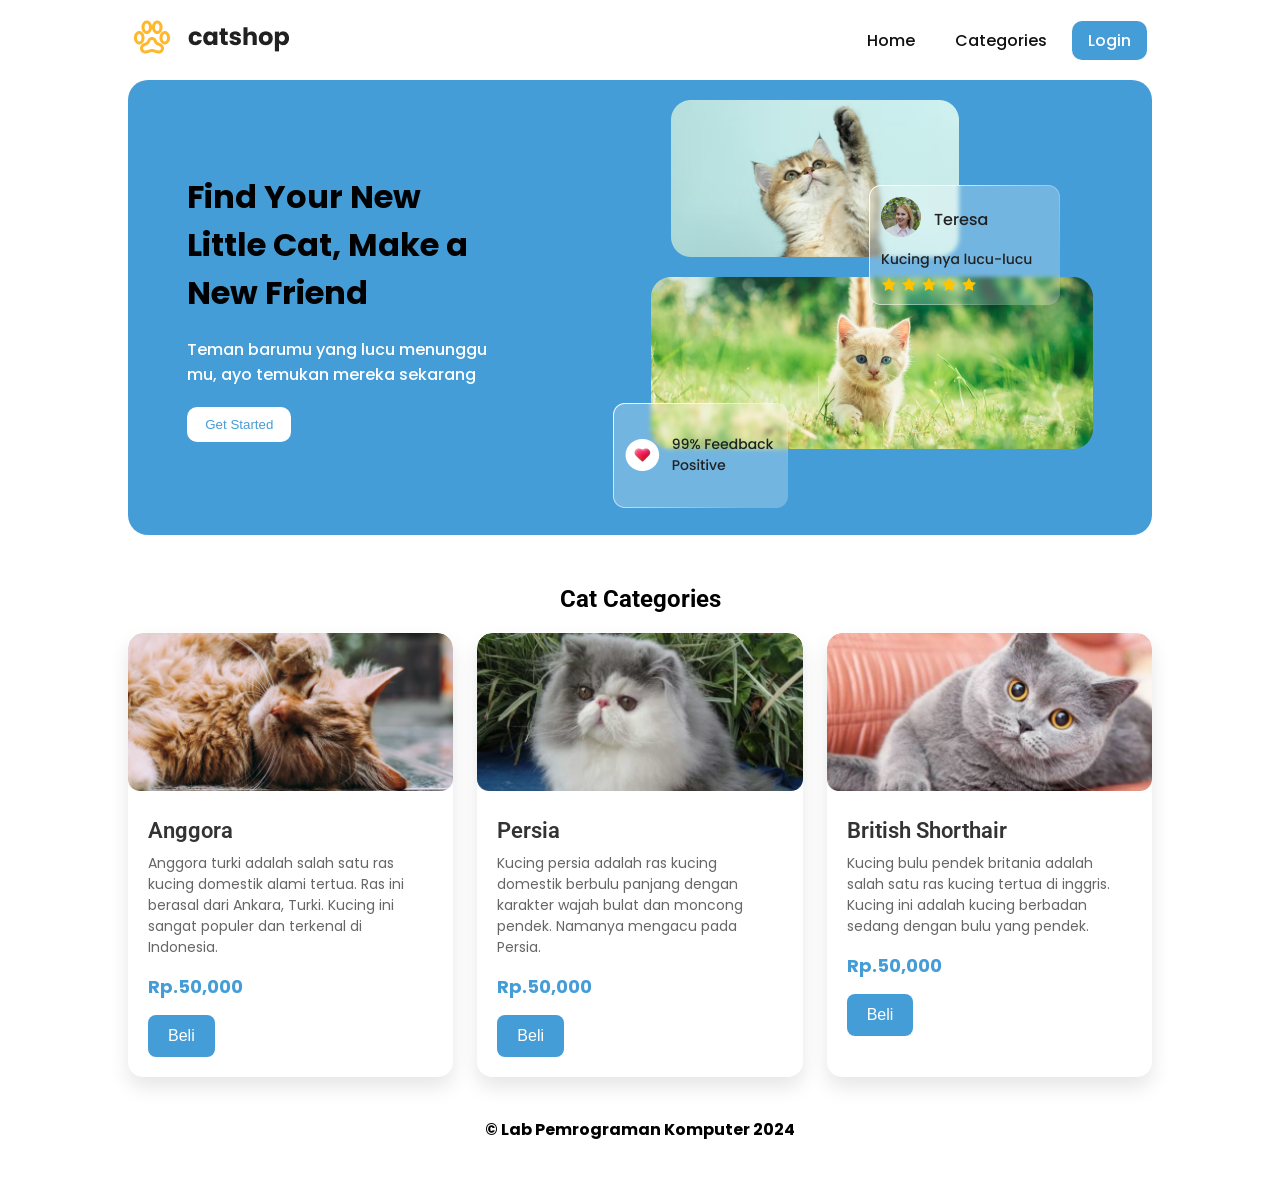
<file: index.html>
<!DOCTYPE html>
<html lang="en">

<head>
	<link rel="icon" href="assets/icon.png" />
	<title>Home</title>
	<link rel="stylesheet" href="css/style.css" />
	<link rel="preconnect" href="https://fonts.googleapis.com" />
	<link rel="preconnect" href="https://fonts.gstatic.com" crossorigin />
	<link
		href="https://fonts.googleapis.com/css2?family=Poppins:wght@400;500;700&family=Roboto:wght@500;700&display=swap"
		rel="stylesheet" />
	<link rel="stylesheet" href="https://cdnjs.cloudflare.com/ajax/libs/font-awesome/5.15.3/css/all.min.css" />
</head>

<body>
	<div class="container">
		<header>
			<nav>
				<div class="logo">
					<img src="assets/logo.png" alt="" />
				</div>
				<input type="checkbox" id="click" />
				<label for="click" class="menu-btn">
					<i class="fas fa-bars"></i>
				</label>
				<ul>
					<li><a href="#">Home</a></li>
					<li><a href="#">Categories</a></li>
					<li><a href="login.html" class="btn_login">Login</a></li>
				</ul>
			</nav>
		</header>
		<main>
			<div class="jumbotron">
				<div class="jumbotron-text">
					<h1>Find Your New Little Cat, Make a New Friend</h1>
					<p> Teman barumu yang lucu menunggu mu, ayo temukan mereka sekarang
					</p>
					<button type="button" class="btn_getStarted">Get Started</button>
				</div>
				<div class="jumbotron-img">
					<img src="assets/jumbotron.png" alt="" />
				</div>
			</div>
			<div class="cards-categories">
				<h2>Cat Categories</h2>
				<div class="card-categories">
					<div class="card">
						<div class="card-image">
							<img src="assets/anggora.png" alt="gambar tidak ditemukan" />
						</div>
						<div class="card-content">
							<h5>Anggora</h5>
							<p class="description">Anggora turki adalah salah satu ras kucing domestik alami tertua. Ras
								ini berasal dari Ankara, Turki. Kucing ini sangat populer dan terkenal di Indonesia.</p>
							<p class="price"><span>Rp.</span>50,000</p>
							<button class="btn_belanja" type="submit" onclick="bukaModal('Anggora')">Beli</button>
						</div>
					</div>
					<div class="card">
						<div class="card-image">
							<img src="assets/persia.png" alt="gambar tidak ditemukan" />
						</div>
						<div class="card-content">
							<h5>Persia</h5>
							<p class="description">Kucing persia adalah ras kucing domestik berbulu panjang dengan
								karakter wajah bulat dan moncong pendek. Namanya mengacu pada Persia.</p>
							<p class="price"><span>Rp.</span>50,000</p>
							<button class="btn_belanja" type="submit" onclick="bukaModal('Persia')">Beli</button>
						</div>
					</div>
					<div class="card">
						<div class="card-image">
							<img src="assets/british.png" alt="gambar tidak ditemukan" />
						</div>
						<div class="card-content">
							<h5>British Shorthair</h5>
							<p class="description">Kucing bulu pendek britania adalah salah satu ras kucing tertua di
								inggris. Kucing ini adalah kucing berbadan sedang dengan bulu yang pendek. </p>
							<p class="price"><span>Rp.</span>50,000</p>
							<button class="btn_belanja" type="submit"
								onclick="bukaModal('British Shorthair')">Beli</button>
						</div>
					</div>
				</div>

			</div>
			<!--  Modal -->
			<div id="myModal" class="modal-container" onclick="tutupModal()">
				<div class="modal-dialog" onclick="event.stopPropagation()">
					<div class="modal-content">
						<div class="modal-header">
							<h1 class="modal-title " style="color:  #459dd7;">Formulit Pembayaran</h1>
							<button type="button" class="btn-close" aria-label="Close"></button>
						</div>
						<div class="modal-body">
							<form>
								<div class="form-group">
									<label class="labelmodal" for="recipient-name" class="col-form-label">Nama :</label>
									<input class="inputdata" type="text" class="form-control" id="recipient-name">
								</div>
								<div class="form-group">
									<label class="labelmodal" for="handphone" class="col-form-label">No. Hp :</label>
									<input class="inputdata" type="text" class="form-control" id="handphone">
								</div>
								<div class="form-group">
									<label class="labelmodal" for="alamat-text" class="col-form-label">Alamat:</label>
									<textarea class="inputalamat" class="form-control" id="alamat-text"></textarea>
								</div>
							</form>
						</div>
						<div class="modal-footer">
							<button type="button" class="btn btn-secondary" onclick="tutupModal()">Keluar</button>
							<button type="button" class="btn btn-yellow" onclick="bukaModal2()">Lanjutkan</button>
						</div>
					</div>
				</div>
			</div>
			<!-- Modal 2 -->
			<div id="myModal2" class="modal-container" onclick="tutupModal2()">
				<div class="modal-dialog" onclick="event.stopPropagation()">
					<div class="modal-content">
						<div class="modal-header">
							<h1 class="modal-title" style="color:  #459dd7;">Data Transaksi</h1>
							<button type="button" class="btn-close" aria-label="Close" onclick="tutupModal2()"></button>
						</div>
						<div class="modal-body">
							<form>
								<h4> Kategori</h4>
								<div class="form-group">
									<label class="labelmodal" for="detail-kategori" class="col-form-label">Kategori
										:</label>
									<input class="inputdata" type="text" class="form-control" id="detail-kategori"
										disabled>
								</div>
								<div class="form-group">
									<label class="labelmodal" for="detail-harga" class="col-form-label">Harga :</label>
									<input class="inputdata" type="text" class="form-control" id="detail-harga"
										disabled>
								</div>
								<h4>Pembeli</h4>
								<div class="form-group">
									<label class="labelmodal" for="detail-nama" class="col-form-label">Nama :</label>
									<input class="inputdata" type="text" class="form-control" id="detail-nama" disabled>
								</div>
								<div class="form-group">
									<label class="labelmodal" for="detail-nomorhp" class="col-form-label">No. Hp
										:</label>
									<input class="inputdata" type="text" class="form-control" id="detail-nomorhp"
										disabled>
								</div>
								<div class="form-group">
									<label class="labelmodal" for="detail-alamat" class="col-form-label">Alamat:</label>
									<textarea class="inputalamat" class="form-control" id="detail-alamat"
										disabled></textarea>
								</div>
							</form>
						</div>
						<div class="modal-footer">
							<button type="button" class="btn btn-secondary" onclick="kembaliKeModalPertama()">Kembali</button>
							<button type="button" class="btn btn-yellow" onclick="lakukanPembayaran()">Lakukan
								Pembayaran</button>
						</div>
					</div>
				</div>
			</div>

		</main>
		<footer>
			<h4>&copy; Lab Pemrograman Komputer 2024</h4>
		</footer>
	</div>
	<script>
		// Fungsi Modal
		function bukaModal(kategori) {
			document.getElementById("myModal").style.display = "flex";

			document.getElementById("kategori-detail").innerText = "Detail " + kategori;

			document.getElementById("nama").value = "";
			document.getElementById("nomorhp").value = "";
			document.getElementById("alamat").value = "";
		}

		function tutupModal() {
			document.getElementById("myModal").style.display = "none";
		}

		function tutupModal2() {
			document.getElementById("myModal2").style.display = "none";
		}
		function bukaModal2() {
			tutupModal(); // Tutup modal pertama
			document.getElementById("myModal2").style.display = "flex";

			var nama = document.getElementById("recipient-name").value;
			var nomorhp = document.getElementById("handphone").value;
			var alamat = document.getElementById("alamat-text").value;

			document.getElementById("detail-nama").value = nama;
			document.getElementById("detail-nomorhp").value = nomorhp;
			document.getElementById("detail-alamat").value = alamat;
		}
		function kembaliKeModalPertama() {
			tutupModal2();
			bukaModal();
		}
		function lakukanPembayaran() {
			alert("Pembayaran berhasil!");
			tutupModal2();
		}

	</script>
</body>

</html>
</file>
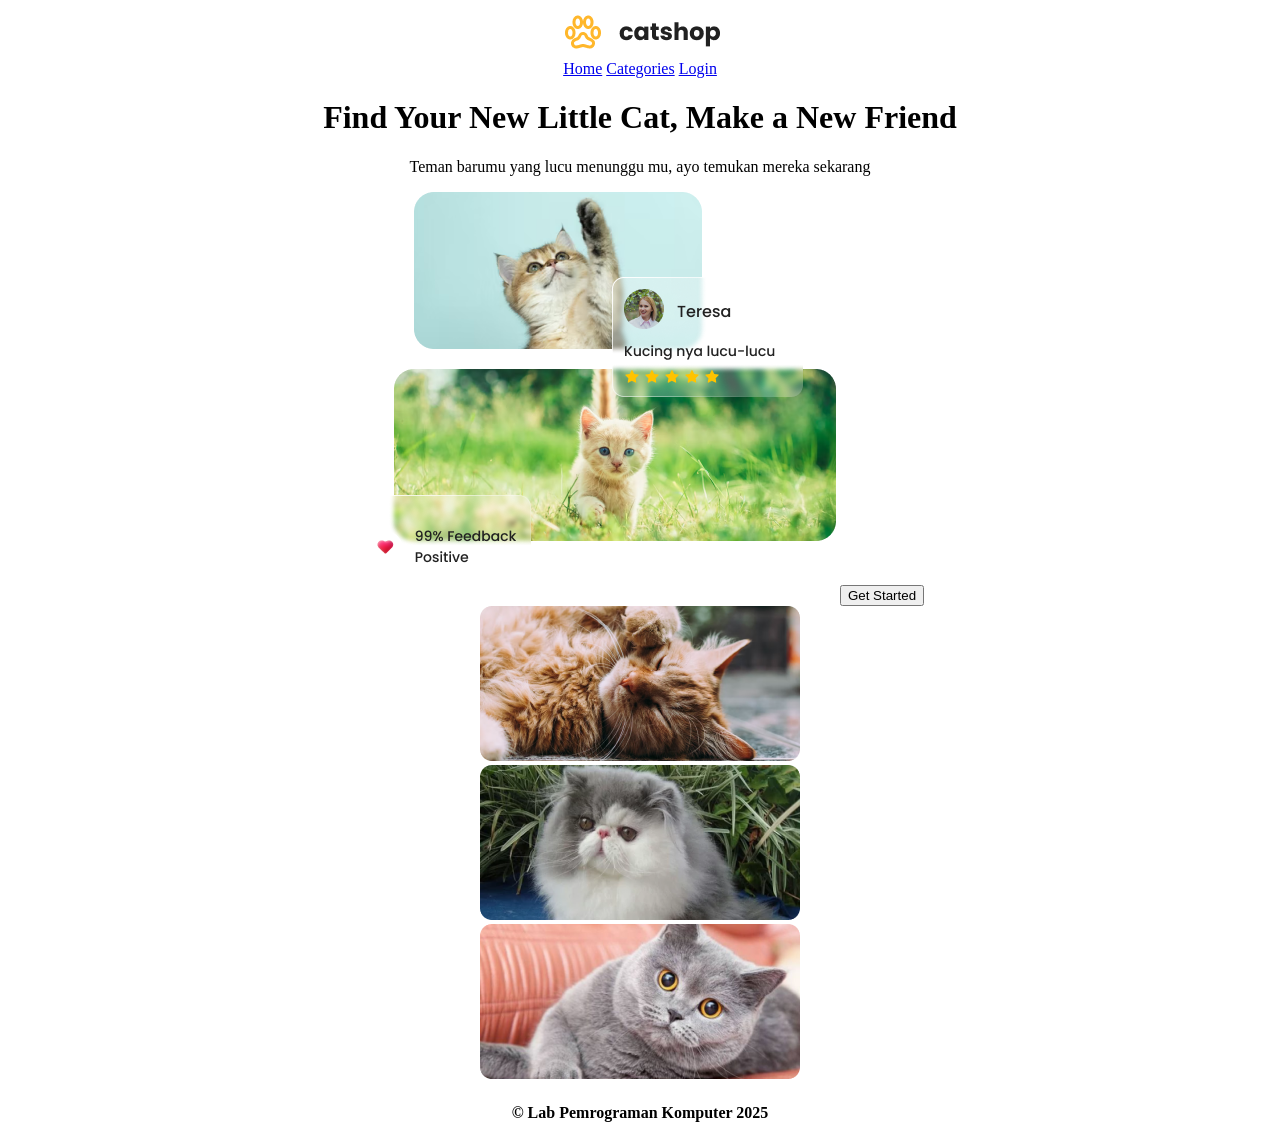
<file: BAB 1 - CatShop/index.html>
<!DOCTYPE html>
<html lang="en">
  <head>
    <link rel="icon" href="assets/icon.png" />
    <title>Home</title>
  </head>
  <body>
    <center>
      <header>
        <nav>
          <div class="logo">
            <img src="assets/logo.png" alt="" />
          </div>
          <a href="index.html">Home</a>
          <a href="#">Categories</a>
          <a href="login.html">Login</a>
        </nav>
      </header>
      <main>
        <div class="jumbotron">
          <h1>Find Your New Little Cat, Make a New Friend</h1>
          <p>Teman barumu yang lucu menunggu mu, ayo temukan mereka sekarang</p>
          <img src="assets/jumbotron.png" alt="" />
          <button type="button">Get Started</button>
        </div>
        <div class="cards-categories">
          <div class="card">
            <img src="assets/anggora.png" alt="" />
          </div>
          <div class="card">
            <img src="assets/persia.png" alt="" />
          </div>
          <div class="card">
            <img src="assets/british.png" alt="" />
          </div>
        </div>
      </main>
      <footer>
        <h4>&copy; Lab Pemrograman Komputer 2025</h4>
      </footer>
    </center>
  </body>
</html>
</file>
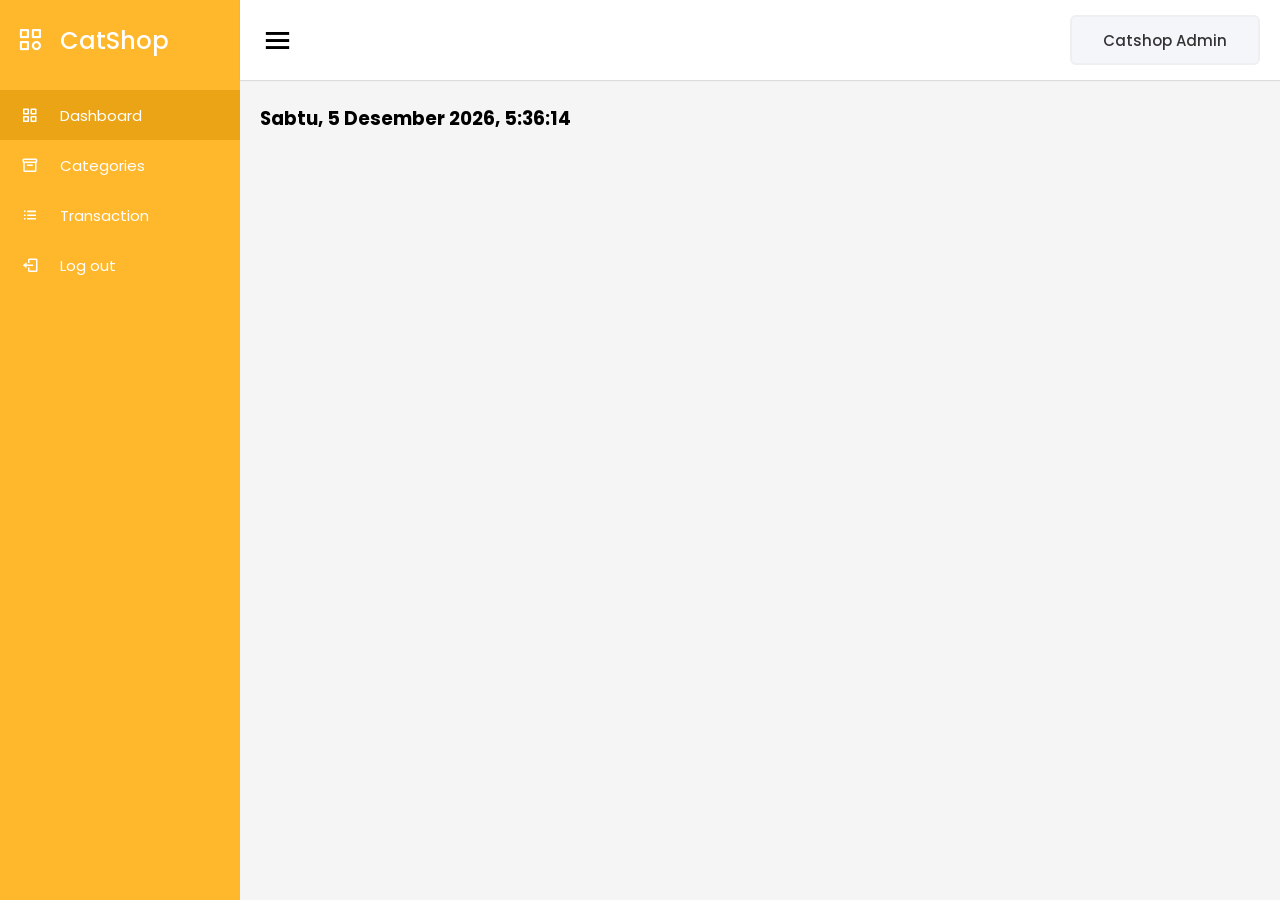
<file: admin.html>
<!DOCTYPE html>
<html lang="en">

<head>
	<meta charset="UTF-8" />
	<link rel="icon" href="assets/icon.png" />
	<link rel="stylesheet" href="css/admin.css" />
	<link href="https://unpkg.com/boxicons@2.0.7/css/boxicons.min.css" rel="stylesheet" />
	<meta name="viewport" content="width=device-width, initial-scale=1.0" />
	<title>Catshop Admin</title>
</head>

<body>
	<div class="sidebar">
		<div class="logo-details">
			<i class="bx bx-category"></i>
			<span class="logo_name">CatShop</span>
		</div>
		<ul class="nav-links">
			<li>
				<a href="#" class="active">
					<i class="bx bx-grid-alt"></i>
					<span class="links_name">Dashboard</span>
				</a>
			</li>
			<li>
				<a href="categories/categories.html">
					<i class="bx bx-box"></i>
					<span class="links_name">Categories</span>
				</a>
			</li>
			<li>
				<a href="transaction/transaction.html">
					<i class="bx bx-list-ul"></i>
					<span class="links_name">Transaction</span>
				</a>
			</li>
			<li>
				<a href="index.html">
					<i class="bx bx-log-out"></i>
					<span class="links_name">Log out</span>
				</a>
			</li>
		</ul>
	</div>
	<section class="home-section">
		<nav>
			<div class="sidebar-button">
				<i class="bx bx-menu sidebarBtn"></i>
			</div>
			<div class="profile-details">
				<span class="admin_name">Catshop Admin</span>
			</div>
		</nav>
		<div class="home-content">
			<h2 id="text"></h2>
			<h3 id="date"></h3>
		</div>

	</section>
	<script>
   let sidebar = document.querySelector(".sidebar");
   let sidebarBtn = document.querySelector(".sidebarBtn");
   sidebarBtn.onclick = function () {
	sidebar.classList.toggle("active");
	   if (sidebar.classList.contains("active")) {
		sidebarBtn.classList.replace("bx-menu", "bx-menu-alt-right");
	   } else sidebarBtn.classList.replace("bx-menu-alt-right", "bx-menu");
   };
   function myFunction() {
      const months = ["Januari", "Februari", "Maret", "April", "Mei",
			   "Juni", "Juli", "Agustus", "September", "Oktober",
			   "November", "Desember"];
      const days = ["Minggu", "Senin", "Selasa", "Rabu", "Kamis",
                   "Jumat", "Sabtu"];
      let date = new Date();
      jam = date.getHours();
	tanggal = date.getDate();
	hari = days[date.getDay()];
	bulan = months[date.getMonth()];
	tahun = date.getFullYear();

	let m = date.getMinutes();
	let s = date.getSeconds();
	m = checkTime(m);
	s = checkTime(s);
	document.getElementById("date").innerHTML = `${hari}, 
      ${tanggal} ${bulan} ${tahun}, ${jam}:${m}:${s}`;
	requestAnimationFrame(myFunction);
   }
   function checkTime(i) {
	if (i < 10) {
	   i = "0" + i;
	}
	return i;
   }
   window.onload = function () {
	let nama = prompt("Masukkan Nama Anda : ", "Admin");
	let jam = new Date().getHours();
	if (nama != null) {
	   if (jam >= 4 && jam <= 10) {
		document.getElementById("text").innerHTML = `Selamat Pagi ${nama}`;
	   } else if (jam >= 11 && jam <= 14) {
		document.getElementById("text").innerHTML = `Selamat Siang ${nama}`;
	   } else if (jam >= 15 && jam <= 18) {
		document.getElementById("text").innerHTML = `Selamat Sore ${nama}`;
	   } else {
		document.getElementById("text").innerHTML = `Selamat Malam ${nama}`;
	   }
		}
 	myFunction();
	};
</script>

</body>

</html>
</file>
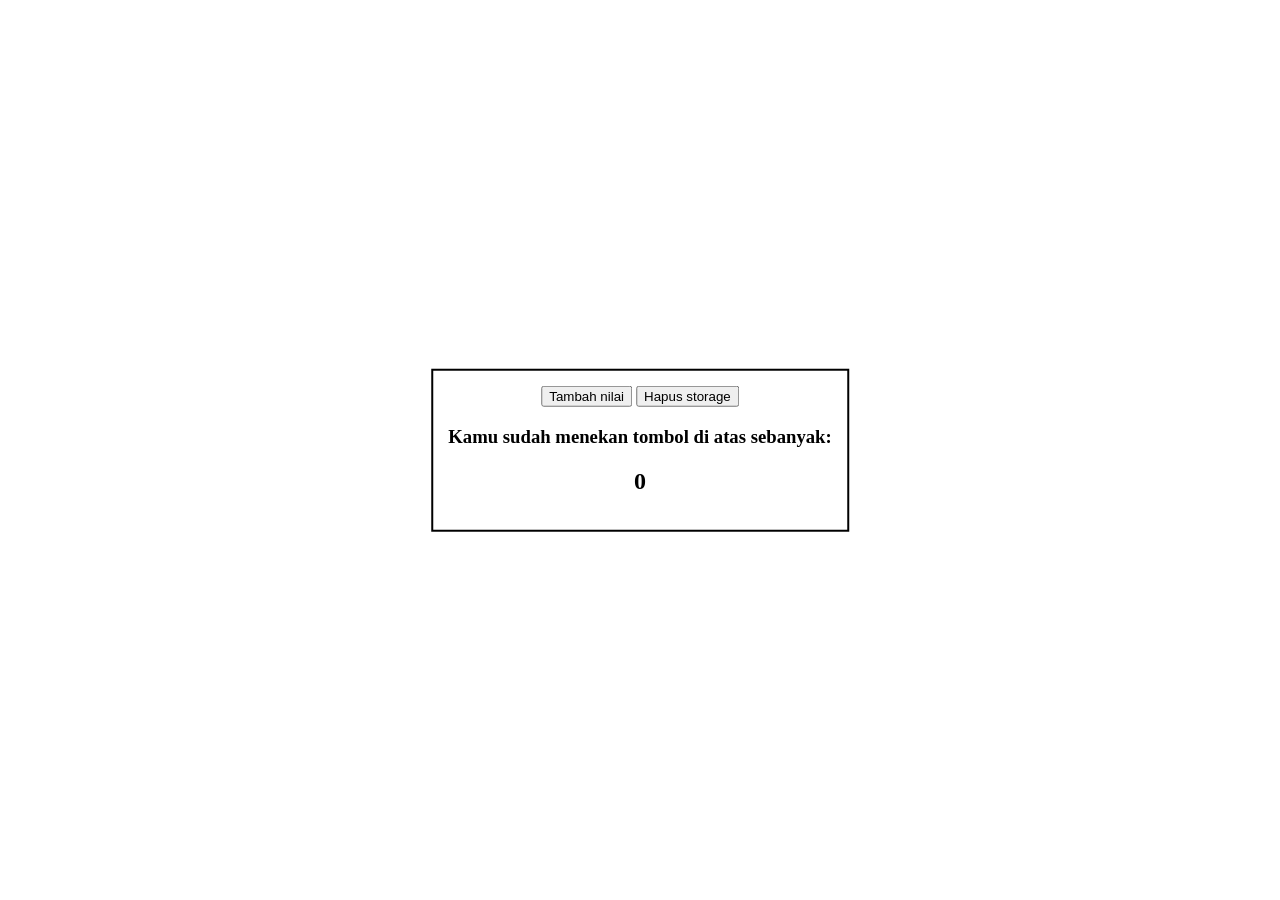
<file: impbab4.html>
<!-- ALERT BOX -->
 <!-- <!DOCTYPE html>
<html>
  <body>
    <button onclick="myFunction()">Try It</button>
    <script>
      function myFunction() {
        alert("Pemrograman Web 2024");
      }
    </script>
  </body>
</html> -->
<!-- CONFIRM BOX -->
 <!-- <!DOCTYPE html>
<html>
  <body>
    <button onclick="myFunction()">Try It</button>
    <p id="demo"></p>
    <script>
      function myFunction() {
        let text = "";
        let pil = confirm("apakah hari ini praktikum web ?");
        if (pil == true) {
          text = "Ya, sedang praktikum";
        } else {
          text = "Tidak ada praktikum";
        }

        document.getElementById("demo").innerHTML = text;
      }
    </script>
  </body>
</html> -->
<!-- PROMPT BOX -->
<!-- <!DOCTYPE html>
<html>
  <body>
    <button onclick="myFunction()">Try It</button>
    <p id="demo"></p>
    <script>
      function myFunction() {
        let person = prompt("Silahkan masukkan nama ", "Saya");
        if (person != null) {
          document.getElementById(
            "demo"
          ).innerHTML = `Halo ${person} hari ini sedang ada praktikum web`;
        }
      }
    </script>
  </body>
</html> -->

<!-- EVENT -->
<!-- <!DOCTYPE html>
<html lang="en">
  <head>
    <meta charset="UTF-8" />
    <meta http-equiv="X-UA-Compatible" content="IE=edge" />
    <meta name="viewport" content="width=device-width, initial-scale=1.0" />
    <title>Event Onclick</title>
  </head>
  <body>
    <button id="btn" onclick="myFunction()">Coba Klik</button>
    <p id="demo"></p>

    <script>
      function myFunction() {
        document.getElementById("demo").innerHTML = `Hore, Kamu klik buttonnya`;
      }
    </script>
  </body>
</html> -->

<!-- EVENT ONCHENGE -->
<!-- <!DOCTYPE html>
<html lang="en">
  <head>
    <meta charset="UTF-8" />
    <meta http-equiv="X-UA-Compatible" content="IE=edge" />
    <meta name="viewport" content="width=device-width, initial-scale=1.0" />
    <title>Event Onchange</title>
  </head>
  <body>
    <select name="prodi" id="prodi" onchange="myFunction()">
      <option value="Teknik Informatika">Teknik Informatika</option>
      <option value="Teknik Elektro">Teknik Elektro</option>
      <option value="Teknik Industri">Teknik Industri</option>
      <option value="Teknik Mesin">Teknik Mesin</option>
      <option value="Teknik Kimia">Teknik Kimia</option>
    </select>

    <p id="demo"></p>

    <script>
      function myFunction() {
        let x = document.getElementById("prodi").value;
        document.getElementById("demo").innerHTML = `Pilihan mu adalah ${x}`;
      }
    </script>
  </body>
</html> -->

<!-- EVENT ONCHANGE ADDEVENTLISTENER -->
<!-- <!DOCTYPE html>
<html lang="en">
<head>
  <meta charset="UTF-8" />
  <meta http-equiv="X-UA-Compatible" content="IE=edge" />
  <meta name="viewport" content="width=device-width, initial-scale=1.0" />
  <title>Event Onchange</title>
</head>
<body>
  <select name="prodi" id="prodi">
    <option value="Teknik Informatika">Teknik Informatika</option>
    <option value="Teknik Elektro">Teknik Elektro</option>
    <option value="Teknik Industri">Teknik Industri</option>
    <option value="Teknik Mesin">Teknik Mesin</option>
    <option value="Teknik Kimia">Teknik Kimia</option>
  </select>

  <p id="demo"></p>

  <script>
    const selectElement = document.getElementById("prodi");

    selectElement.addEventListener("change", function() {
      const selectedValue = this.value;
      document.getElementById("demo").innerHTML = `Pilihan mu adalah ${selectedValue}`;
    });
  </script>
</body>
</html> -->

<!-- <!DOCTYPE html>
<html lang="en">
  <head>
    <meta charset="UTF-8" />
    <meta http-equiv="X-UA-Compatible" content="IE=edge" />
    <meta name="viewport" content="width=device-width, initial-scale=1.0" />
    <title>Event Onload</title>
  </head>
  <body onload="myFunction()">
    <p id="demo"></p>

    <script>
      function myFunction() {
        document.getElementById(
          "demo"
        ).innerHTML = `Halaman Web Berhasil Ditampilkan`;
      }
    </script>
  </body>
</html> -->

<!DOCTYPE html>
<html>
<head>
   <title>Local Storage</title>
	<style>
	   .contents {
		position: fixed;
		top: 50%;
		left: 50%;
		transform: translate(-50%, -50%);
		border: 2px solid black;
		padding: 15px;
	   }
	   #generateButton {
		margin-top: 5px;
		margin-bottom: 15px;
	   }
	</style>
</head>
   <body>
	<center>
	   <div class="contents">
		<button id="incrementButton">Tambah nilai</button>
		<button id="clear">Hapus storage</button>
		<h3>Kamu sudah menekan tombol di atas sebanyak:</h3>
		<h2 id="count">0</h2>
	   </div>
	</center>
	<script>
	   const localStorageKey = "JUMLAH_KLIK";
		if (typeof Storage !== "undefined") {
		   if (localStorage.getItem(localStorageKey) === null) {
			localStorage.setItem(localStorageKey, 0);
		   }
              const Incrementbutton = document.querySelector("#incrementButton");
		   const clearButton = document.querySelector("#clear");
		   const countDisplay = document.querySelector("#count");
		   countDisplay.innerText = localStorage.getItem(localStorageKey);
		Incrementbutton.addEventListener("click", function () {
		   let count = localStorage.getItem(localStorageKey);
		   count++;
		   localStorage.setItem(localStorageKey, count);
		   countDisplay.innerText = localStorage.getItem(localStorageKey);
				});
		   clearButton.addEventListener("click", function () {
		      localStorage.removeItem(localStorageKey);
			countDisplay.innerText = 0;
		   });
		  } else {
		    alert("Browser yang Anda gunakan tidak mendukung Web Storage");
		}
	</script>
</body>
</html>
</file>
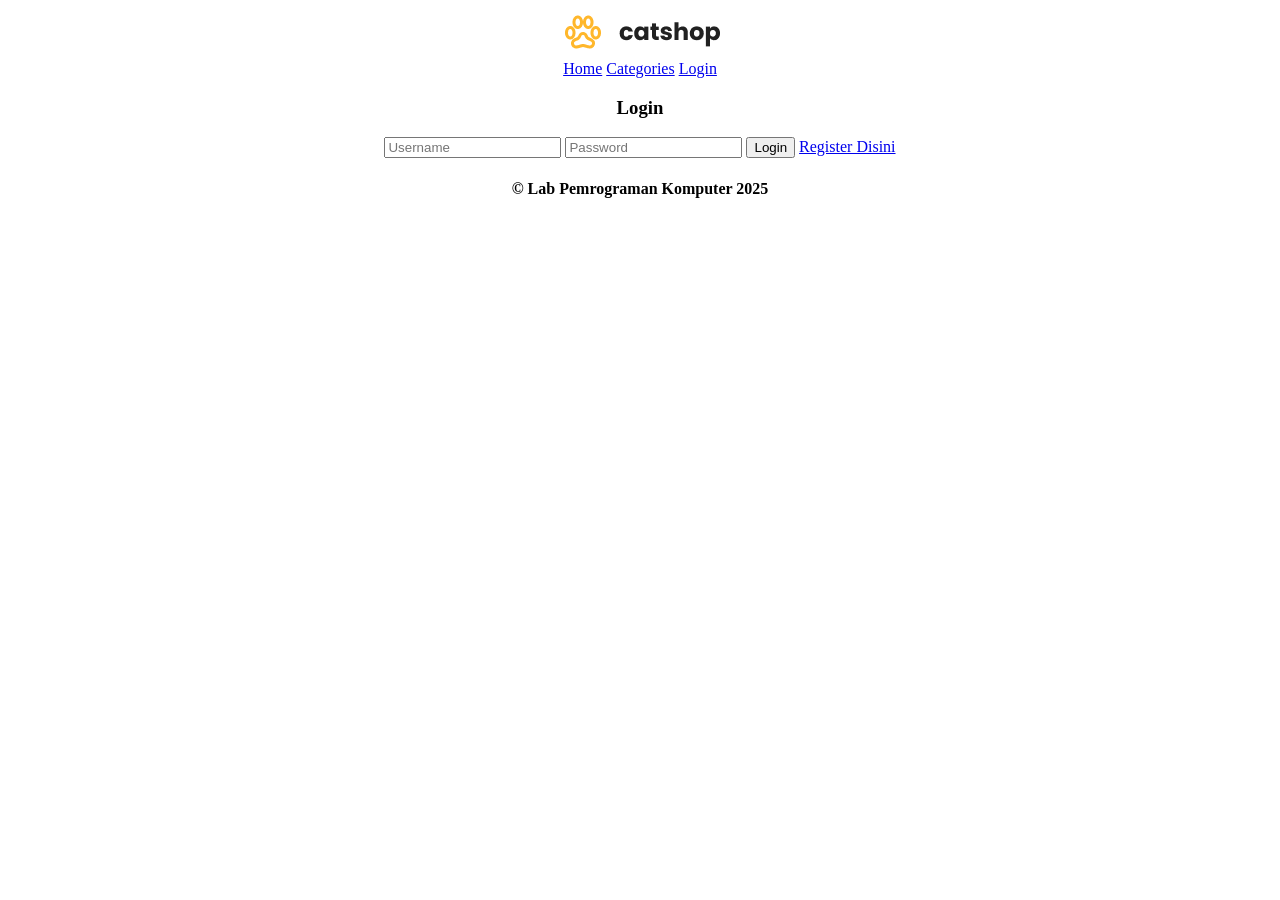
<file: BAB 1 - CatShop/login.html>
<!DOCTYPE html>
<html lang="en">
  <head>
    <link rel="icon" href="assets/icon.png" />
    <title>Home</title>
  </head>
  <body>
    <center>
      <header>
        <nav>
          <div class="logo">
            <img src="assets/logo.png" alt="" />
          </div>
          <a href="index.html">Home</a>
          <a href="#">Categories</a>
          <a href="login.html">Login</a>
        </nav>
      </header>
      <main>
        <div class="form-login">
          <h3>Login</h3>
          <input type="text" name="username" placeholder="Username" />
          <input type="password" name="password" placeholder="Password" />
          <button type="submit">Login</button>
          <a href="register.html">Register Disini</a>
        </div>
      </main>
      <footer>
        <h4>&copy; Lab Pemrograman Komputer 2025</h4>
      </footer>
    </center>
  </body>
</html>
</file>
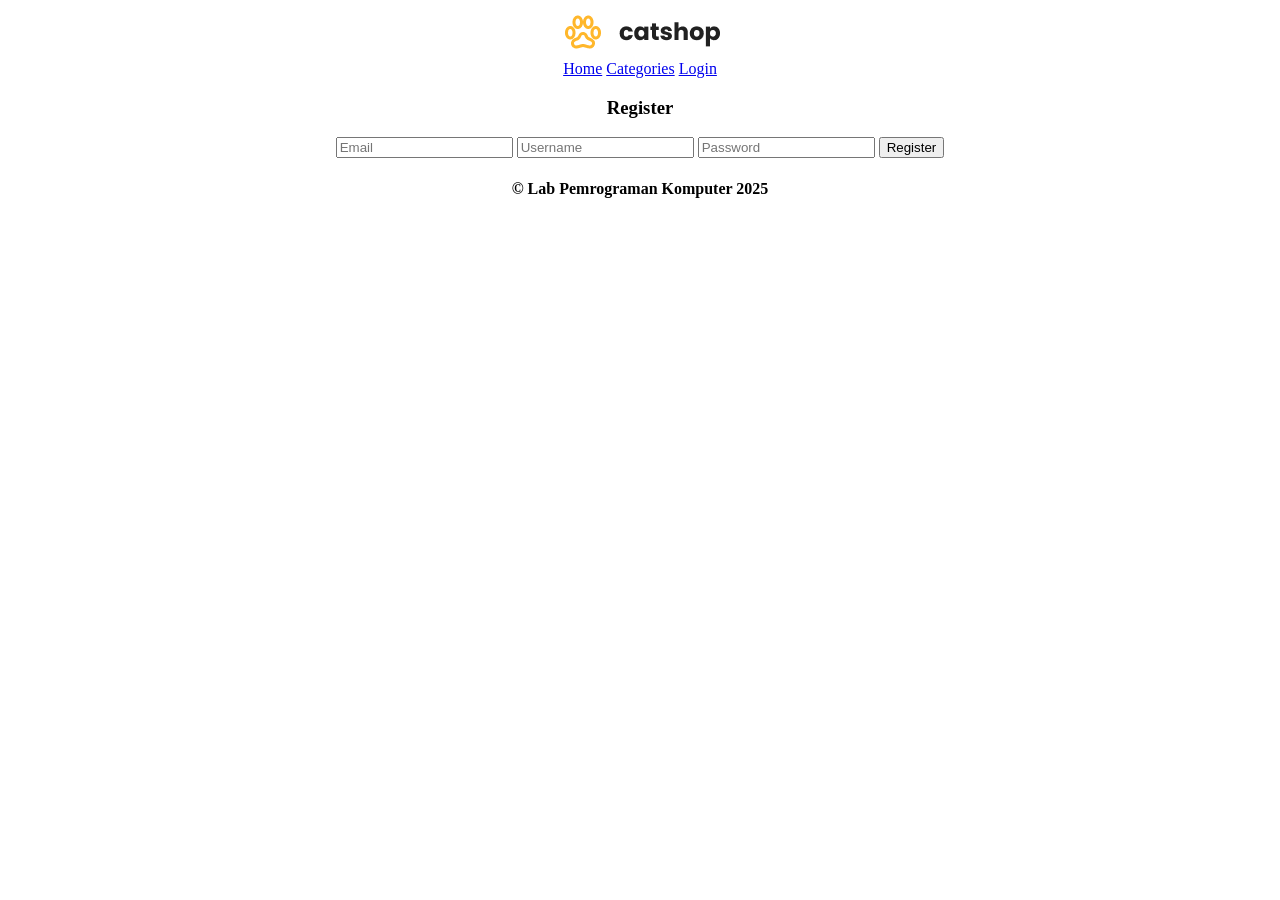
<file: BAB 1 - CatShop/register.html>
<!DOCTYPE html>
<html lang="en">
  <head>
    <link rel="icon" href="assets/icon.png" />
    <title>Home</title>
  </head>
  <body>
    <center>
      <header>
        <nav>
          <div class="logo">
            <img src="assets/logo.png" alt="" />
          </div>
          <a href="index.html">Home</a>
          <a href="#">Categories</a>
          <a href="login.html">Login</a>
        </nav>
      </header>
      <main>
        <div class="form-login">
          <h3>Register</h3>
          <input type="email" name="email" placeholder="Email" />
          <input type="text" name="username" placeholder="Username" />
          <input type="password" name="password" placeholder="Password" />
          <button type="submit">Register</button>
        </div>
      </main>
      <footer>
        <h4>&copy; Lab Pemrograman Komputer 2025</h4>
      </footer>
    </center>
  </body>
</html>
</file>
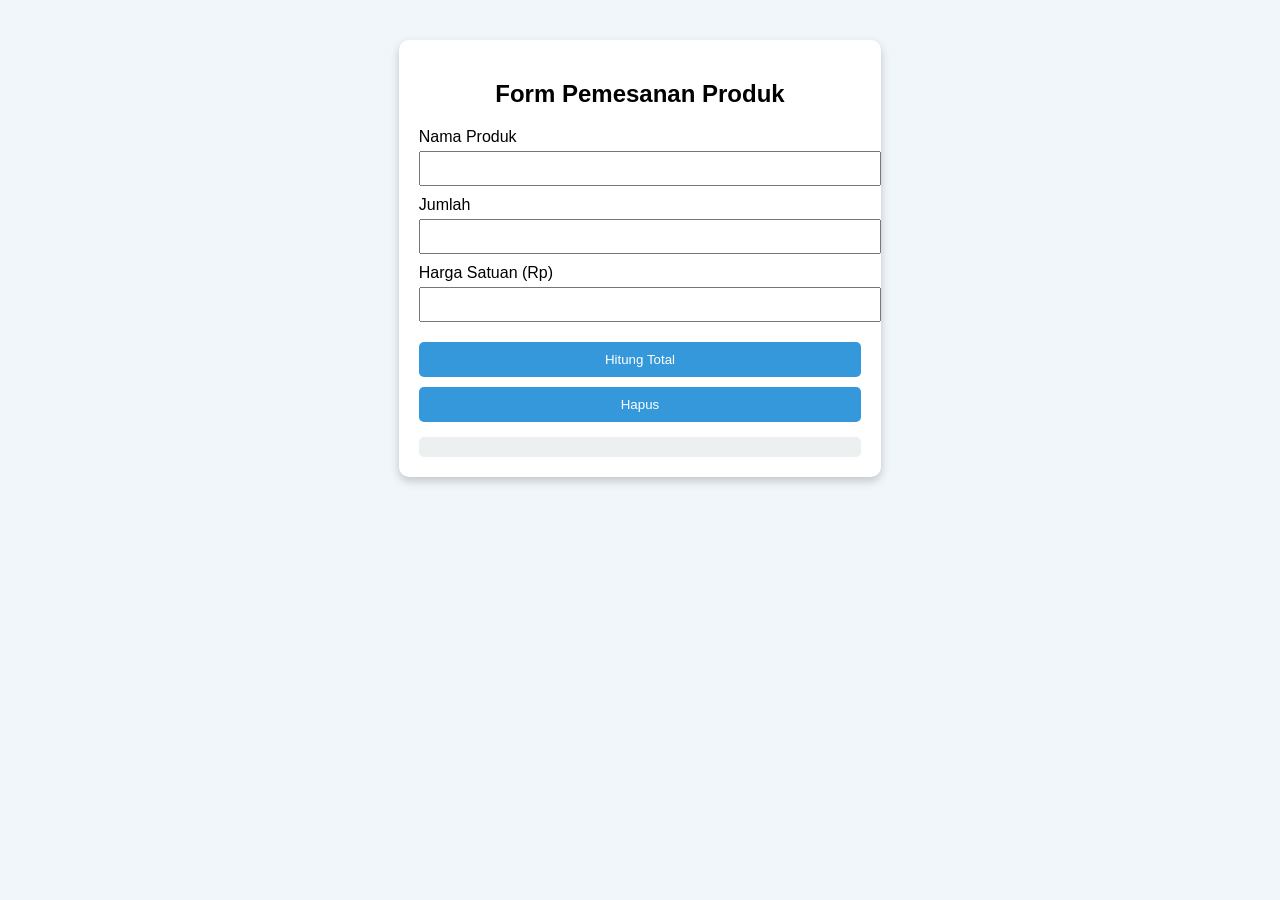
<file: BAB 3/coba.html>
<!DOCTYPE html>
<html lang="en">
  <head>
    <meta charset="UTF-8" />
    <meta name="viewport" content="width=device-width, initial-scale=1.0" />
    <title>Pemesanan Produk</title>
    <link rel="stylesheet" href="coba.css">
  </head>
  <body>
    <div class="container">
      <h2>Form Pemesanan Produk</h2>
      <div class="input">
        <label>Nama Produk</label>
        <input type="text" id="produk" />
      </div>
      <div class="input">
        <label>Jumlah</label>
        <input type="number" id="jumlah" />
      </div>
      <div class="input">
        <label>Harga Satuan (Rp)</label>
        <input type="number" id="harga" />
      </div>
      <button onclick="proses()">Hitung Total</button>
      <button onclick="hapus()">Hapus</button>

      <div id="hasil"></div>
    </div>

    <script src="coba.js"></script>
  </body>
</html>
</file>
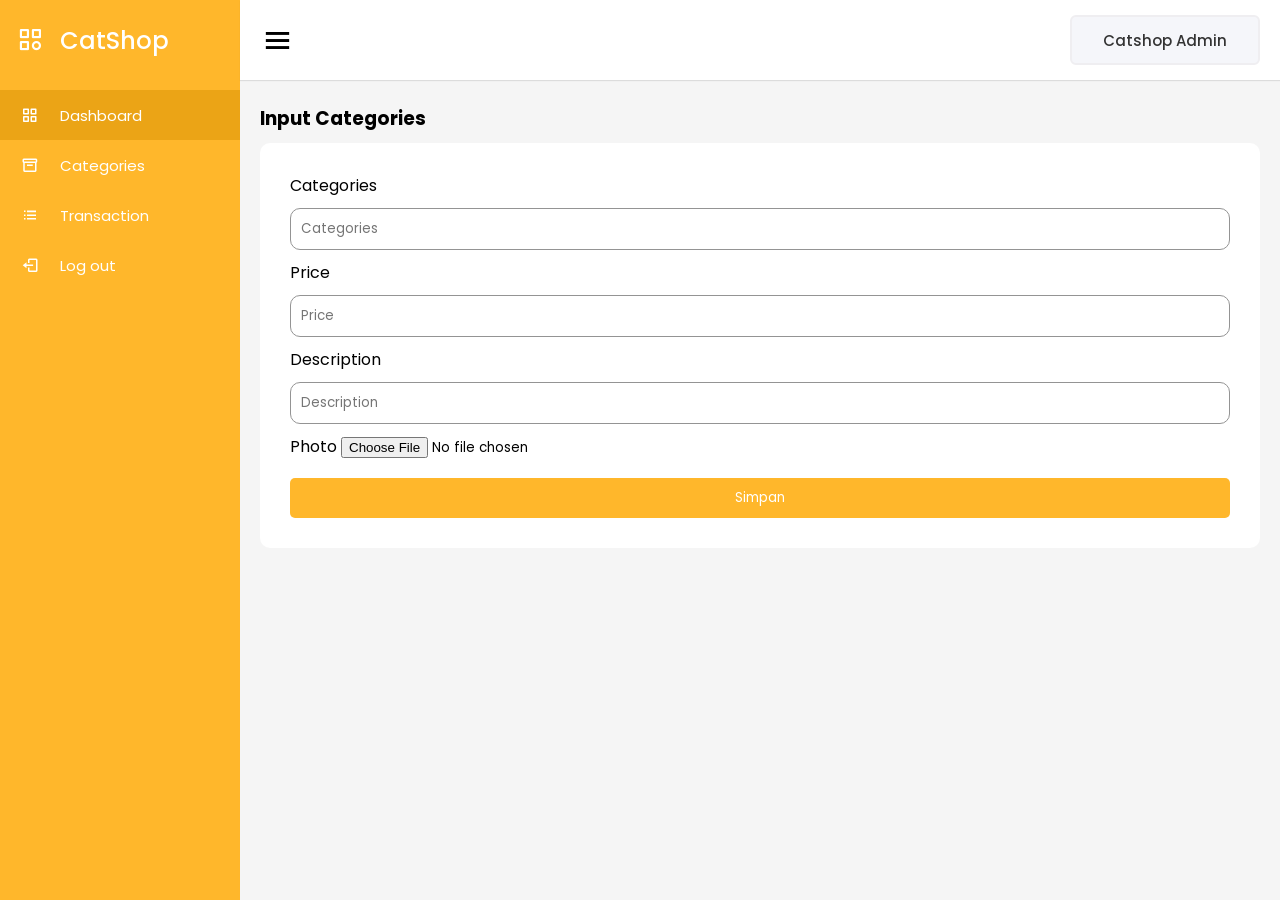
<file: categories/categories-entry.html>
<!DOCTYPE html>
<html lang="en" dir="ltr">

<head>
	<meta charset="UTF-8" />
	<link rel="icon" href="../assets/icon.png" />
	<link rel="stylesheet" href="../css/admin.css" />
	<!-- Boxicons CDN Link -->
	<link href="https://unpkg.com/boxicons@2.0.7/css/boxicons.min.css" rel="stylesheet" />
	<meta name="viewport" content="width=device-width, initial-scale=1.0" />
	<title>Catshop Admin | Categories Entry</title>
</head>

<body>
	<div class="sidebar">
		<div class="logo-details">
			<i class="bx bx-category"></i>
			<span class="logo_name">CatShop</span>
		</div>
		<ul class="nav-links">
			<li>
				<a href="../admin.html" class="active">
					<i class="bx bx-grid-alt"></i>
					<span class="links_name">Dashboard</span>
				</a>
			</li>
			<li>
				<a href="../categories/categories.html">
					<i class="bx bx-box"></i>
					<span class="links_name">Categories</span>
				</a>
			</li>
			<li>
				<a href="../transaction/transaction.html">
					<i class="bx bx-list-ul"></i>
					<span class="links_name">Transaction</span>
				</a>
			</li>
			<li>
				<a href="../index.html">
					<i class="bx bx-log-out"></i>
					<span class="links_name">Log out</span>
				</a>
			</li>
		</ul>
	</div>
	<section class="home-section">
		<nav>
			<div class="sidebar-button">
				<i class="bx bx-menu sidebarBtn"></i>
			</div>
			<div class="profile-details">
				<span class="admin_name">Catshop Admin</span>
			</div>
		</nav>
		<div class="home-content">
			<h3>Input Categories</h3>
			<div class="form-login">
				<form action="">
					<label for="categories">Categories</label>
					<input class="input" type="text" name="categories" id="categories" placeholder="Categories" />
					<label for="categories">Price</label>
					<input class="input" type="text" name="price" id="price" placeholder="Price" />
					<label for="categories">Description</label>
					<input class="input" type="text" name="Description" id="Description" placeholder="Description" />
					<label for="photo">Photo</label>
					<input type="file" name="photo" id="photo" style="margin-bottom: 20px" />
					<button type="submit" class="btn btn-simpan" name="simpan">
						Simpan
					</button>
				</form>
			</div>
		</div>
	</section>
	<script>
		let sidebar = document.querySelector(".sidebar");
		let sidebarBtn = document.querySelector(".sidebarBtn");
		sidebarBtn.onclick = function () {
			sidebar.classList.toggle("active");
			if (sidebar.classList.contains("active")) {
				sidebarBtn.classList.replace("bx-menu", "bx-menu-alt-right");
			} else sidebarBtn.classList.replace("bx-menu-alt-right", "bx-menu");
		};
	</script>
</body>

</html>
</file>
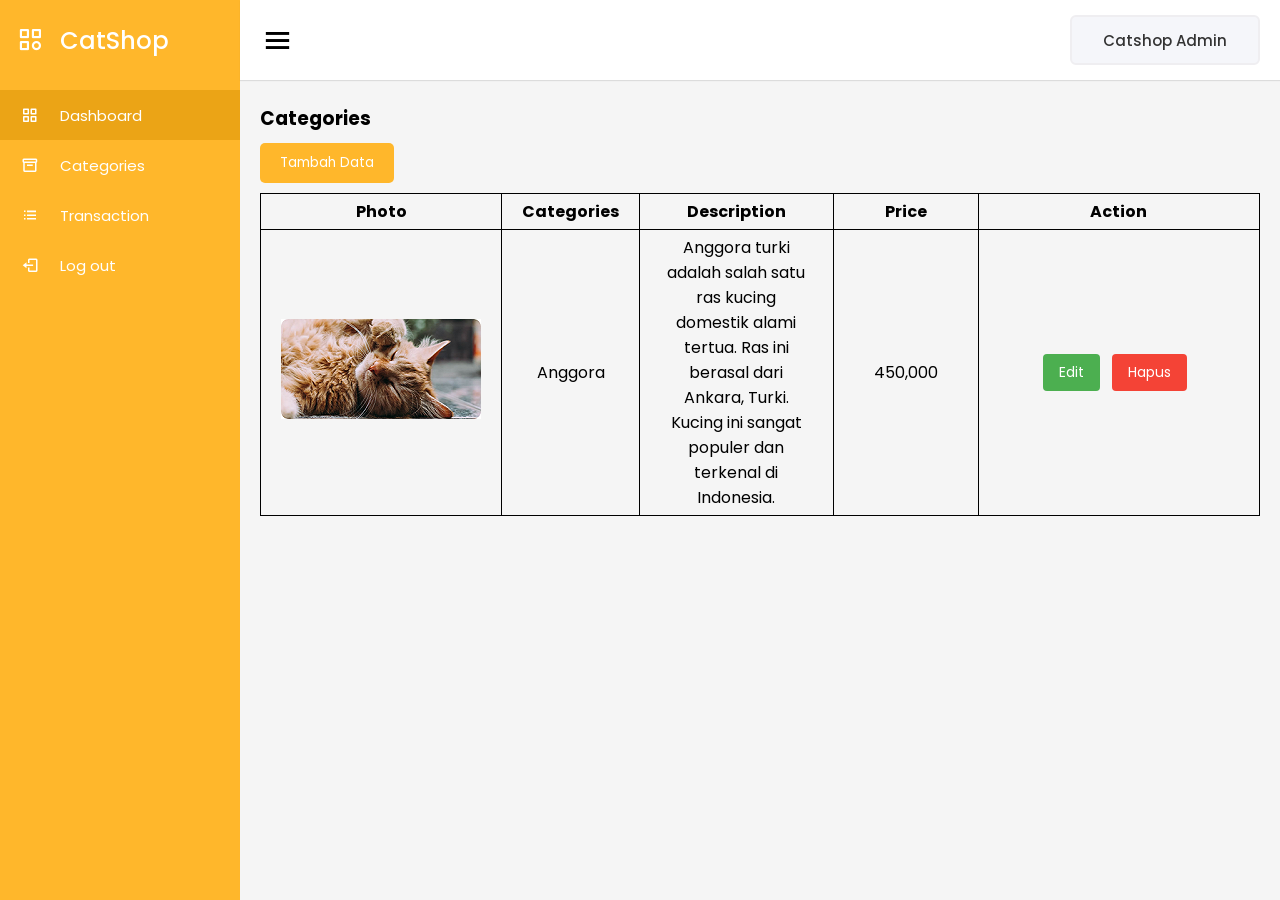
<file: categories/categories.html>
<!DOCTYPE html>
<html lang="en" dir="ltr">

<head>
	<meta charset="UTF-8" />
	<link rel="icon" href="../assets/icon.png" />
	<link rel="stylesheet" href="../css/admin.css" />
	<!-- Boxicons CDN Link -->
	<link href="https://unpkg.com/boxicons@2.0.7/css/boxicons.min.css" rel="stylesheet" />
	<meta name="viewport" content="width=device-width, initial-scale=1.0" />
	<title>Catshop Admin | Categories</title>
</head>

<body>
	<div class="sidebar">
		<div class="logo-details">
			<i class="bx bx-category"></i>
			<span class="logo_name">CatShop</span>
		</div>
		<ul class="nav-links">
			<li>
				<a href="../admin.html" class="active">
					<i class="bx bx-grid-alt"></i>
					<span class="links_name">Dashboard</span>
				</a>
			</li>
			<li>
				<a href="../categories/categories.html">
					<i class="bx bx-box"></i>
					<span class="links_name">Categories</span>
				</a>
			</li>
			<li>
				<a href="../transaction/transaction.html">
					<i class="bx bx-list-ul"></i>
					<span class="links_name">Transaction</span>
				</a>
			</li>
			<li>
				<a href="../index.html">
					<i class="bx bx-log-out"></i>
					<span class="links_name">Log out</span>
				</a>
			</li>
		</ul>
	</div>
	<section class="home-section">
		<nav>
			<div class="sidebar-button">
				<i class="bx bx-menu sidebarBtn"></i>
			</div>
			<div class="profile-details">
				<span class="admin_name">Catshop Admin</span>
			</div>
		</nav>
		<div class="home-content">
			<h3>Categories</h3>
			<button type="button" class="btn btn-tambah">
				<a href="categories-entry.html">Tambah Data</a>
			</button>
			<table class="table-data">
				<thead>
					<tr>
						<th scope="col" style="width: 20%">Photo</th>
						<th>Categories</th>
						<th scope="col" style="width: 20%">Description</th>
						<th scope="col" style="width: 15%">Price</th>
						<th scope="col" style="width: 30%">Action</th>
					</tr>
				</thead>
				<tbody>
					<tr>
						<td><img src="../assets/thumbnail/anggora.png" alt="" /></td>
						<td>Anggora</td>
						<td>Anggora turki adalah salah satu ras kucing domestik alami tertua. Ras ini berasal dari
							Ankara, Turki. Kucing ini sangat populer dan terkenal di Indonesia.</td>
						<td>450,000</td>
						<td>
							<button class="btn-edit" onclick="editCategory()">Edit</button>
							<button class="btn-delete" onclick="deleteCategory()">Hapus</button>
						</td>
					</tr>
				</tbody>
			</table>
		</div>
	</section>
	<script>
		let sidebar = document.querySelector(".sidebar");
		let sidebarBtn = document.querySelector(".sidebarBtn");
		sidebarBtn.onclick = function () {
			sidebar.classList.toggle("active");
			if (sidebar.classList.contains("active")) {
				sidebarBtn.classList.replace("bx-menu", "bx-menu-alt-right");
			} else sidebarBtn.classList.replace("bx-menu-alt-right", "bx-menu");
		};
	</script>
</body>

</html>
</file>
<file: css/style.css>
* {
	margin: 0;
	padding: 0;
	box-sizing: border-box;
  }
  
  .container {
	width: 80%;
	margin: 0 auto;
  }
  
  body {
	font-family: "Poppins", sans-serif;
  }
  
  /* new nav */ 
  nav {
	display: flex;
	height: 80px;
	width: 100%;
	align-items: center;
	justify-content: space-between;
	flex-wrap: wrap;
  }
  nav ul {
	display: flex;
	flex-wrap: wrap;
	list-style: none;
  }
  nav ul li {
	margin: 0 5px;
  }
  nav ul li a {
	color: #111;
	text-decoration: none;
	font-weight: 500;
	padding: 8px 15px;
	transition: all 0.3s ease;
  }
  nav ul li a.active,
  nav ul li a:hover {
	color: #459dd7;
  }
  nav .menu-btn i {
	color: #000;
	font-size: 22px;
	cursor: pointer;
	display: none;
  }
  input[type="checkbox"] {
	display: none;
  }
  
  .btn_login {
	background-color: #459dd7;
	width: 100%;
	padding: 8px 16px;
	border-radius: 10px;
	border: none;
	cursor: pointer;
	color: white;
  }
  
  .btn_login:hover {
	background-color: #2e7aad;
	color: #fff;
  }
  
  /* style jumbotron */
  .jumbotron {
	display: flex;
	background-color: #459dd7;
	border-radius: 20px;
	padding: 20px 0;
	justify-content: space-around;
	align-items: center;
	margin-bottom: 50px;
  }
  
  .jumbotron-text {
	width: 30%;
	font-weight: 500;
  }
  
  .jumbotron-text p {
	color: white;
	margin: 20px 0;
  }
  
  .jumbotron-text button {
	padding: 10px 18px;
	border: none;
	border-radius: 10px;
	background-color: white;
	color: #459dd7;
	cursor: pointer;
  }
  
  /* style card-categories */
  .cards-categories {
	display: flex;
	flex-direction: column;
	align-items: center;
  }
  
  .cards-categories h2 {
	font-family: "Roboto", sans-serif;
	font-size: 24px;
	margin-bottom: 20px;
	text-align: center;
  }
  
  .card-categories {
	display: grid;
	gap: 1.5rem;
	grid-template-columns: repeat(auto-fit, minmax(20rem, 1fr));
  }
  
  .card {
	box-shadow: 0 10px 20px rgba(0, 0, 0, 0.1);
	border-radius: 15px;
	overflow: hidden;
	transition: transform 0.3s ease-in-out;
  }
  
  .card:hover {
	transform: scale(1.05);
  }
  
  .card .card-image {
	overflow: hidden;
	border-radius: 15px 15px 0 0;
  }
  
  .card img {
	width: 100%;
	height: auto;
	object-fit: cover;
	border-radius: 15px 15px 0 0;
  }
  
  .card-content {
	padding: 20px;
  }
  
  .card h5 {
	margin-bottom: 10px;
	font-family: "Roboto", sans-serif;
	font-size: 22px;
	font-weight: 600;
	color: #333;
  }
  
  .card p.description {
	font-size: 14px;
	color: #666;
	margin-bottom: 15px;
  }
  
  .card p.price {
	font-size: 18px;
	font-weight: bold;
	color: #459dd7;
	margin-bottom: 15px;
  }
  
  .card .btn_belanja {
	background-color: #459dd7;
	padding: 12px 20px;
	border-radius: 8px;
	border: none;
	cursor: pointer;
	color: white;
	font-size: 16px;
	transition: background-color 0.3s ease;
  }
  
  .card .btn_belanja:hover {
	background-color: #5aade5;
  }
  
  
  
  
  
  /* footer */
  footer {
	display: flex;
	justify-content: center;
	align-items: center;
	margin: 40px 0;
  }
  
  /* style page login */
  
  .center {
	display: flex;
	justify-content: center;
	align-items: center;
	height: 500px;
  }
  
  .form-login {
	display: flex;
	flex-direction: column;
	align-items: center;
	width: 30%;
	background-color: white;
	padding: 30px;
	margin: 0 auto;
	box-shadow: 0 6px 12px 4px rgba(0, 0, 0, 0.15);
	border-radius: 10px;
  }
  
  .input {
	width: 100%;
	margin: 10px 0;
	padding: 10px;
	border-radius: 10px;
	border: 1px solid rgb(148, 148, 148);
  }
  
  .link-register {
	text-decoration: none;
	margin-top: 10px;
  }

/*  Modal */
.modal-container {
    display: none;
    position: fixed;
    top: 0;
    left: 0;
    width: 100%;
    height: 100%;
    background-color: rgba(0, 0, 0, 0.5);
    justify-content: center;
    align-items: center;
    color: #000;
}

.modal-dialog {
    width: 80%; 
    max-width: 500px;
    background-color: #fff;
    border: none;
    border-radius: 10px;
    box-shadow: 0 0 10px rgba(0, 0, 0, 0.2);
}

.modal-header {
	border-bottom: none;
	padding: 10px 20px;
	display: flex;
	justify-content: space-between;
	align-items: center;
}

.modal-title {
	margin: 0;
	font-size: 1.2rem;
}

.btn-close {
	font-size: 1.5rem;
	background: none;
	border: none;
	cursor: pointer;
	color: #000;
}

.modal-body {
	padding: 20px;
}

.form-group {
	margin-bottom: 20px;
}

.form-group  .labelmodal {
	display: block;
	margin-bottom: 5px;
}

.form-group .inputdata,
.form-group .inputalamat {
	width: 100%;
	padding: 8px;
	border: 1px solid #ccc;
	border-radius: 5px;
}

.modal-footer {
	border-top: none;
	padding: 10px 20px;
	display: flex;
	justify-content: flex-end;
}

.btn-secondary,
.btn-yellow {
	padding: 8px 16px;
	border: none;
	border-radius: 5px;
	cursor: pointer;
	color: #fff;
	
}

.btn-secondary {
	background-color: #888;
	margin-right: 10px;
}

.btn-yellow {
	background-color: #459dd7;
}


  
  /* responsive */
  @media screen and (max-width: 1023px) {
	.modal-dialog {
        width: 80%; 
	}
	.container {
	  width: 100%;
	  margin: 0 auto;
	}
	/* navbar responsive */
	nav {
	  padding: 0 40px 0 50px;
	  position: relative;
	}
  
	nav .menu-btn i {
	  display: block;
	}
	#click:checked ~ .menu-btn i:before {
	  content: "\f00d";
	}
	nav ul {
	  position: absolute;
	  top: 80px;
	  left: -100%;
	  background: rgba(0, 0, 0, 0.85);
	  width: 100%;
	  text-align: center;
	  display: block;
	  transition: all 0.3s ease;
	}
	#click:checked ~ ul {
	  left: 0;
	}
	nav ul li {
	  width: 100%;
	  margin: 40px 0;
	}
	nav ul li a {
	  width: 100%;
	  margin-left: -100%;
	  display: block;
	  font-size: 20px;
	  color: #fff;
	  transition: 0.6s cubic-bezier(0.68, -0.55, 0.265, 1.55);
	}
	#click:checked ~ ul li a {
	  margin-left: 0px;
	}
	nav ul li a.active,
	nav ul li a:hover {
	  color: #459dd7;
	}
  
	/* jumbotron responsive */
	.jumbotron {
	  flex-direction: column-reverse;
	  border-radius: 0px !important;
	  justify-content: center;
	}
	.jumbotron-img img {
	  width: 100% !important;
	}
  
	.jumbotron-text {
	  width: 100% !important;
	  padding-left: 20px;
	}
  
	/* card-categories responsive */
	.card-categories {
	  flex-direction: column;
	  gap: 20px;
	  margin: 0 10px;
	}
  
	.card {
	  width: 100% !important;
	}
  
	/* form-login responsive */
	.form-login {
	  width: 80%;
	}
  }
</file>
<file: css/admin.css>
@import url("https://fonts.googleapis.com/css2?family=Poppins:wght@200;300;400;500;600;700&display=swap");
* {
	margin: 0;
	padding: 0;
	box-sizing: border-box;
	font-family: "Poppins", sans-serif;
}
/* sidebar */
.sidebar {
	position: fixed;
	height: 100%;
	width: 240px;
	background: #ffb72b;
	transition: all 0.5s ease;
}
.sidebar.active {
	width: 60px;
}
.sidebar .logo-details {
	height: 80px;
	display: flex;
	align-items: center;
}
.sidebar .logo-details i {
	font-size: 28px;
	font-weight: 500;
	color: #fff;
	min-width: 60px;
	text-align: center;
}
.sidebar .logo-details .logo_name {
	color: #fff;
	font-size: 24px;
	font-weight: 500;
}
.sidebar .nav-links {
	margin-top: 10px;
}
.sidebar .nav-links li {
	position: relative;
	list-style: none;
	height: 50px;
}
.sidebar .nav-links li a {
	height: 100%;
	width: 100%;
	display: flex;
	align-items: center;
	text-decoration: none;
	transition: all 0.4s ease;
}
.sidebar .nav-links li a.active {
	background: #eba416;
}
.sidebar .nav-links li a:hover {
	background: #eba416;
}
.sidebar .nav-links li i {
	min-width: 60px;
	text-align: center;
	font-size: 18px;
	color: #fff;
}
.sidebar .nav-links li a .links_name {
	color: #fff;
	font-size: 15px;
	font-weight: 400;
	white-space: nowrap;
}

/* main content */
.home-section {
	position: relative;
	background: #f5f5f5;
	min-height: 100vh;
	width: calc(100% - 240px);
	left: 240px;
	transition: all 0.5s ease;
}
.sidebar.active ~ .home-section {
	width: calc(100% - 60px);
	left: 60px;
}
.home-section nav {
	display: flex;
	justify-content: space-between;
	height: 80px;
	background: #fff;
	display: flex;
	align-items: center;
	position: fixed;
	width: calc(100% - 240px);
	left: 240px;
	z-index: 100;
	padding: 0 20px;
	box-shadow: 0 1px 1px rgba(0, 0, 0, 0.1);
	transition: all 0.5s ease;
}
.sidebar.active ~ .home-section nav {
	left: 60px;
	width: calc(100% - 60px);
}
.home-section nav .sidebar-button {
	display: flex;
	align-items: center;
	font-size: 24px;
	font-weight: 500;
}
nav .sidebar-button i {
	font-size: 35px;
	margin-right: 10px;
}

.home-section nav .profile-details {
	display: flex;
	align-items: center;
	justify-content: center;
	background: #f5f6fa;
	border: 2px solid #efeef1;
	border-radius: 6px;
	height: 50px;
	min-width: 190px;
}
.table-data {
	text-align: center;
	border-collapse: collapse;
	width: 100%;
	overflow-x: auto; 
	
 }
 
.btn-edit,
.btn-delete {
   padding: 8px 16px;
   margin-right: 8px;
   border: none;
   border-radius: 4px;
   cursor: pointer;
   font-size: 14px;
   transition: background-color 0.3s;
}

.btn-edit {
   background-color: #4caf50; /* Green */
   color: white;
}

.btn-delete {
   background-color: #f44336; /* Red */
   color: white;
}

.btn-edit:hover,
.btn-delete:hover {
   background-color: #45a049; /* Darker green */ 
}

nav .profile-details .admin_name {
	font-size: 15px;
	font-weight: 500;
	color: #333;
	white-space: nowrap;
}
.home-section .home-content {
	position: relative;
	padding-top: 104px;
	padding-left: 20px;
	padding-right: 20px;
}

.btn {
	background-color: #ffb72b;
	color: white;
	padding: 10px 20px;
	border: none;
	border-radius: 5px;
	cursor: pointer;
}

.btn a {
	text-decoration: none;
	color: white;
}

.btn-tambah {
	margin: 10px 0;
}

.btn-simpan {
	width: 100%;
}

.btn:hover {
	background-color:#eba416;
}

.table-data {
	text-align: center;
	border-collapse: collapse;
	width: 100%;
}
th, td {
	border: 1px solid black;
	padding: 5px 20px;
}
.form-login {
	display: flex;
	flex-direction: column;
	align-items: center;
	background-color: white;
	padding: 30px;
	margin: 10px auto;
	border-radius: 10px;
}
.input {
	width: 100%;
	margin: 10px 0;
	padding: 10px;
	border-radius: 10px;
	border: 1px solid rgb(148, 148, 148);
}
/* waran status transaksi  */
.success {
	background-color: #4CAF50; /* Green */
	color: white;
	border-radius: 5px;
	padding: 5px 10px;
 }

 .pending {
	background-color: #FFC107; /* Yellow */
	color: black;
 }

 .expire {
	background-color: #f44336; /* Red */
	color: white;
 }

 .cancel {
	background-color: #607D8B; /* Blue Grey */
	color: white;
 }

 .settlement {
	background-color: #eba416; /* Blue */
	color: white;
 }
 .btn_detail {
	background-color: #eba416; /* Blue */
	color: white;
	padding: 5px 10px;
	border-radius: 5px;
	border: none;
 }
 .btn_detail:hover {
	background-color: #eba416; /* Blue */
 }

/* Responsive Media Query */
@media (max-width: 1240px) {
	.sidebar {
		width: 60px;
	}
	.sidebar.active {
		width: 220px;
	}
	.home-section {
		width: calc(100% - 60px);
		left: 60px;
	}
	.sidebar.active ~ .home-section {
		/* width: calc(100% - 220px); */
		overflow: hidden;
		left: 220px;
	}
	.home-section nav {
		width: calc(100% - 60px);
		left: 60px;
	}
	.sidebar.active ~ .home-section nav {
		width: calc(100% - 220px);
		left: 220px;
	}
}
@media (max-width: 700px) {
	nav .profile-details {
		display: none !important;
	}
	.home-section nav .profile-details {
		height: 50px;
		min-width: 40px;
	}
}
@media (max-width: 550px) {
	.profile-details {
		display: none !important;
	}
	
}
@media (max-width: 400px) {
	.sidebar {
		width: 0;
	}
	.sidebar.active {
		width: 60px;
	}
	.home-section {
		width: 100%;
		left: 0;
	}
	.sidebar.active ~ .home-section {
		left: 60px;
		width: calc(100% - 60px);
	}
	.home-section nav {
		width: 100%;
		left: 0;
	}
	.sidebar.active ~ .home-section nav {
		left: 60px;
		width: calc(100% - 60px);
	}
}
</file>
<file: BAB 3/coba.css>
body {
        background-color: #f1f6fa;
        font-family: Arial, sans-serif;
      }
      .container {
        width: 35%;
        margin: 40px auto;
        background: white;
        padding: 20px;
        border-radius: 10px;
        box-shadow: 0 4px 10px rgba(0, 0, 0, 0.2);
      }
      h2 {
        text-align: center;
      }
      .input {
        margin: 10px 0;
      }
      label {
        display: block;
        margin-bottom: 5px;
      }
      input {
        width: 100%;
        padding: 8px;
      }
      button {
        margin-top: 10px;
        width: 100%;
        padding: 10px;
        border: none;
        background-color: #3498db;
        color: white;
        border-radius: 5px;
        cursor: pointer;
      }
      button:hover {
        background-color: #2980b9;
      }
      #hasil {
        margin-top: 15px;
        background: #ecf0f1;
        padding: 10px;
        border-radius: 5px;
      }
</file>
